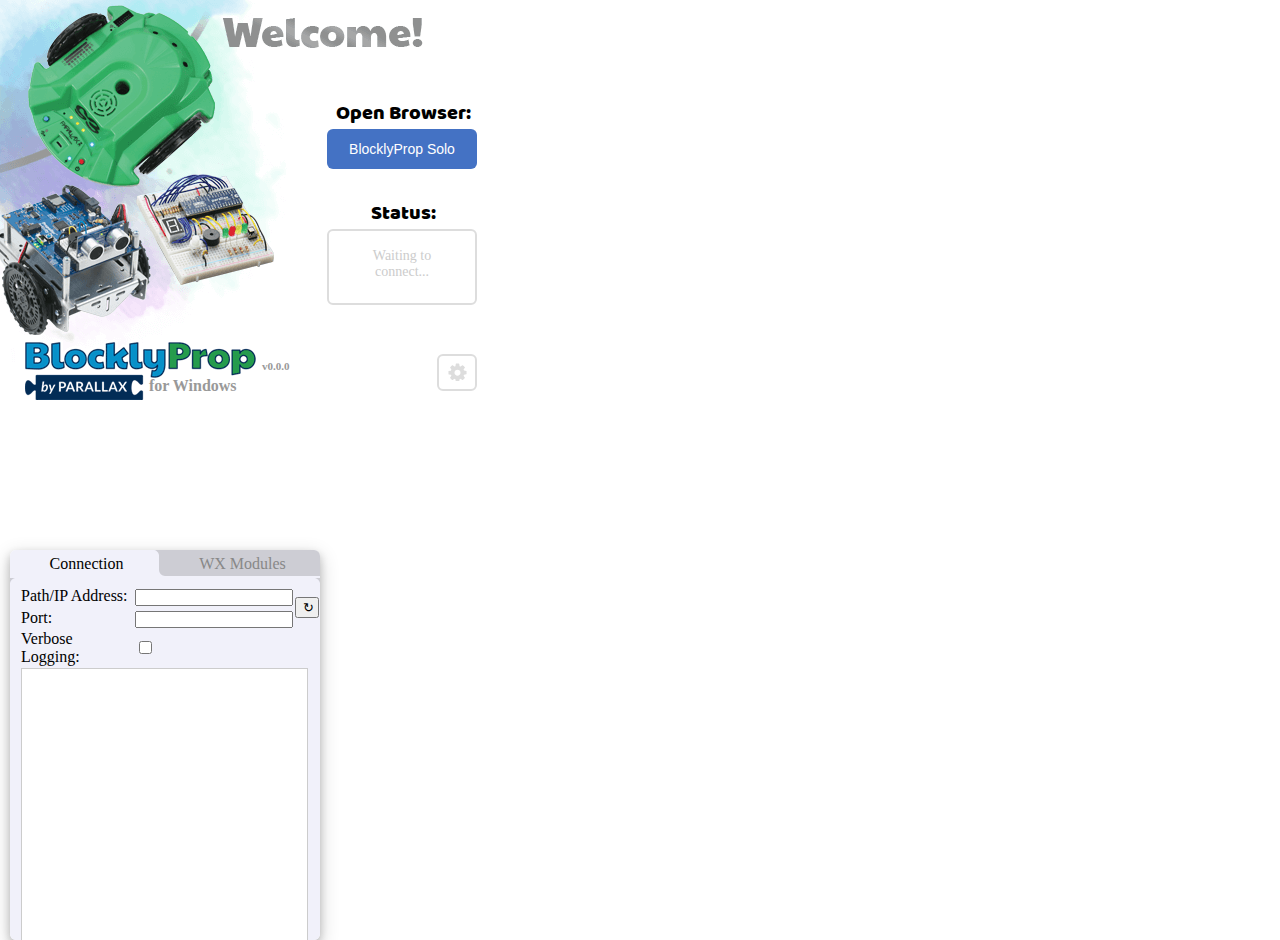
<file: index.html>
<!DOCTYPE html>
<html>
  <head>
    <link rel="stylesheet" href="index.css">
    <script src="sha1.js"></script>
    <script src="messages.js"></script>
    <script src="http.js"></script>
    <script src="index.js"></script>
    <script src="parser.js"></script>
    <script src="port.js"> </script>
    <script src="serial.js"></script>
    <script src="wx.js"></script>
    <script src="loader.js"></script>
  </head>
  <body>
    <div id='settings-pane'>
      <div id="port-path-tab" class="tab-selected tab-left"><a id='ppt'>Connection</a></div>
      <div id="sep-left" style="position:absolute;top:-1px;left:142px;"><svg xmlns="http://www.w3.org/2000/svg" width="13" height="27"><path d="M0,0 L13,0 13,27 A6,6,0,0,1,7,21 L7,6 A6,6,0,0,0,0,1 Z" style="stroke-width:0;fill:rgba(0,0,0,.15);"/></svg></div>
      <div id="sep-right" style="position:absolute;top:-1px;left:154px;visibility:hidden;"><svg xmlns="http://www.w3.org/2000/svg" width="13" height="27"><path d="M13,0 L0,0 0,27 A6,6,0,0,0,6,21 L6,6 A6,6,0,0,1,13,1 Z" style="stroke-width:0;fill:rgba(0,0,0,.15);"/></svg></div>
      <div id="cor-left" style="position:absolute;top:20px;left:0px;"><svg xmlns="http://www.w3.org/2000/svg" width="6" height="6"><path d="M0,0 L5,0 A7,7,0,0,0,0,5 Z" style="stroke-width:0;fill:rgba(0,0,0,.15);"/></svg></div>
      <div id="cor-right" style="position:absolute;top:20px;left:305px;"><svg xmlns="http://www.w3.org/2000/svg" width="6" height="6"><path d="M5,0 L0,0 A7,7,0,0,1,5,5 Z" style="stroke-width:0;fill:rgba(0,0,0,.15);"/></svg></div>
      <div id="wx-module-tab" class="tab-unselect tab-right"><a id='wmt'>WX Modules</a></div>
      <table border="0" cellpadding="0" cellspacing="0" width="100%">
        <tr><td colspan="2" class="folder-page">
          <table border="0" cellpadding="1" cellspacing="0" id="port-path-settings" class='pane-table'>
            <tr>
              <td>Path/IP Address:</td>
              <td><input type="text" id="bpc-url" class="con" style="width:150px;"/></td>
              <td rowspan="2"><button id='refresh-connection' style="width:24px;">&#x21bb;</button></td>
            </tr>
            <tr>
              <td>Port:</td>
              <td><input type="text" id="bpc-port" class="con" style="width:150px;"/></td>
            </tr>
            <tr>
              <td>Verbose Logging:</td>
              <td colspan="2"><input type="checkbox" id="verbose-logging"/></td>
            </tr>
            <tr>
              <td colspan="3"><div id="log" class="con"></div></td>
            </tr>
          </table>
          <table id="wx-module-settings" border="0" cellpadding="1" cellspacing="0" style="visibility:hidden;" class='pane-table'>
            <tr>
              <td>Enable WX Modules:</td>
              <td><input type="checkbox" id="wx-allow"/></td>
            </tr>
            <tr>
              <td>Subnet Mask:</td>
              <td>
                <div>
                  <span id="netmask">
                    <input type="text" id="sm0" class="con" style="width:18px;" value="255"/>.
                    <input type="text" id="sm1" class="con" style="width:18px;" value="255"/>.
                    <input type="text" id="sm2" class="con" style="width:18px;" value="255"/>.
                    <input type="text" id="sm3" class="con" style="width:18px;" value="0"/>&nbsp;
                  </span>
                </div>
            </tr>
            <tr>
              <td colspan="2">WX modules:</td>
            </tr>
            <tr>
              <td colspan="2" id="wx-list" class="con"></td>
            </tr>
          </table>
        </td></tr>
      </table>
    </div>
    
    <div style="top:95px;" class="button-label">
      Open Browser:
    </div>
    <div style="position:absolute; top:125px; left:325px;">
      <button id="open-blocklypropsolo" class="button button-open">BlocklyProp Solo<span class="tooltip">No login required</span></button>
    </div>
    <div style="top:195px;" class="button-label">
      Status:
    </div>
    <div style="position:absolute; top:225px; left:325px;">
      <div>
        <span id="sys-connected" class="status status-green" style="opacity:0.0;">&#10004; Connected</span>
        <span id="sys-waiting" class="status status-clear" style="opacity:1.0; position:absolute; top: 0px; left: 0px;">Waiting to<br>connect...<span class="tooltip">To connect:<br>Open browser to desired<br>site, then navigate to<br>View/Edit project code</span></span>
      </div>
    </div>
    <div style="position:absolute; top:377px; left:149px;">
      <span id="for-os" class="os">for Windows</span>
    </div>
    <div style="position:absolute; top:356px; left:262px;">
      <span id="version-text" class="version">v0.0.0</span>
    </div>
    <div style="position:absolute; top:350px; left:435px;">
      <button id="open-settings" class="button settings">
        <svg xmlns="http://www.w3.org/2000/svg" viewBox="-100 -350 1650 1700" width="20" height="20" style="fill:#ddd;"><path d="m1024 640q0 106-75 181-75 75-181 75-106 0-181-75-75-75-75-181 0-106 75-181 75-75 181-75 106 0 181 75 75 75 75 181zm512 109V527q0-12-8-23-8-11-20-13l-185-28q-19-54-39-91 35-50 107-138 10-12 10-25 0-13-9-23-27-37-99-108-72-71-94-71-12 0-26 9l-138 108q-44-23-91-38-16-136-29-186-7-28-36-28H657q-14 0-24 9Q622-111 621-98L593 86q-49 16-90 37L362 16Q352 7 337 7 323 7 312 18 186 132 147 186q-7 10-7 23 0 12 8 23 15 21 51 67 36 46 54 71-27 50-41 99L29 495Q16 497 8 508 0 518 0 531v222q0 12 8 23 8 11 19 13l186 28q14 46 39 92-40 57-107 138-10 12-10 24 0 10 9 23 26 36 99 108 73 72 95 72 13 0 26-10l138-107q44 23 91 38 16 136 29 186 7 28 36 28h222q14 0 25-8Q914 1391 915 1378l28-184q49-16 90-37l142 107q9 9 24 9 13 0 25-10 129-119 165-170 7-8 7-22 0-12-8-23-15-21-51-66-36-45-54-70 26-50 41-98l183-28q13-2 21-12 8-10 8-23z"/></svg>
      </button>
    </div>

  </body>
</html>
</file>
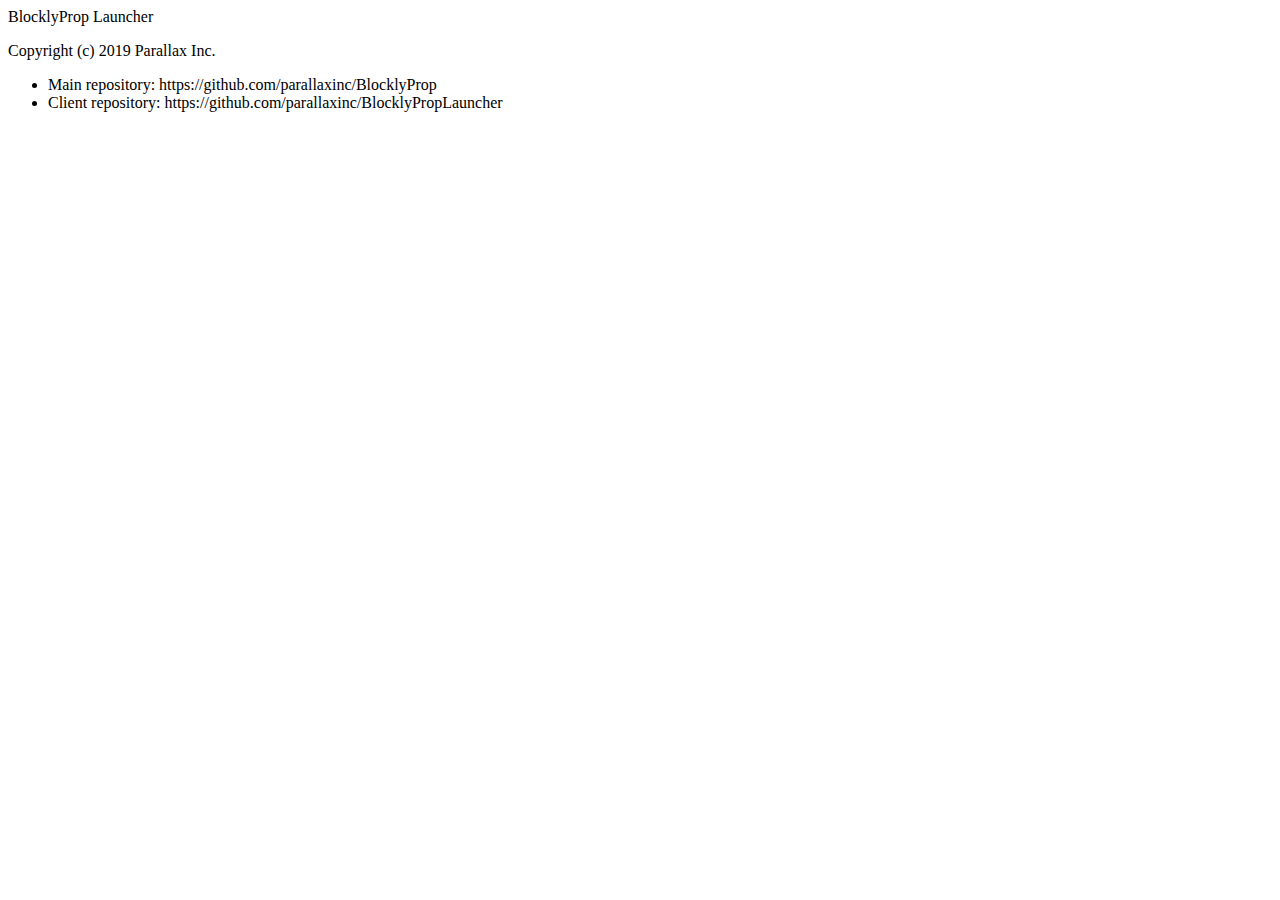
<file: package/mac-resources/license.html>
<html>
<body>

<p>BlocklyProp Launcher</p>
<p>Copyright (c) 2019 Parallax Inc.</p>

<ul>
<li>Main repository: https://github.com/parallaxinc/BlocklyProp</li>
<li>Client repository: https://github.com/parallaxinc/BlocklyPropLauncher</li>
</ul>

</body>
</html>
</file>
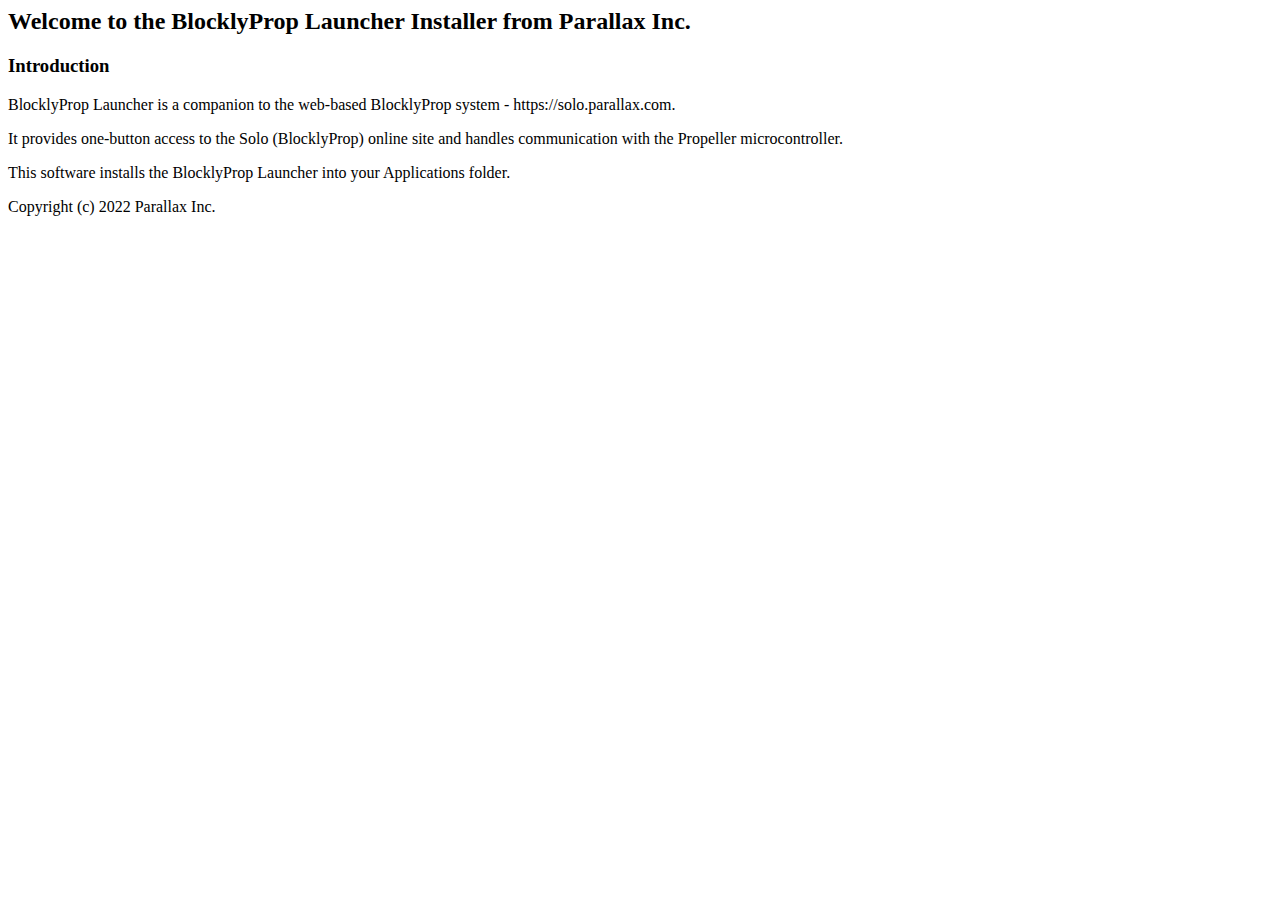
<file: package/mac-resources/welcome.html>
<html>
<body>
  <h2>Welcome to the BlocklyProp Launcher Installer from Parallax Inc.</h2>
  <h3>Introduction</h3>

  <p>BlocklyProp Launcher is a companion to the web-based BlocklyProp system - https://solo.parallax.com.</p>
  <p>It provides one-button access to the Solo (BlocklyProp) online site and handles communication with the Propeller microcontroller.</p>

  <p>This software installs the BlocklyProp Launcher into your Applications folder.</p>

  <p>Copyright (c) 2022 Parallax Inc.</p>
</body>
</html>
</file>
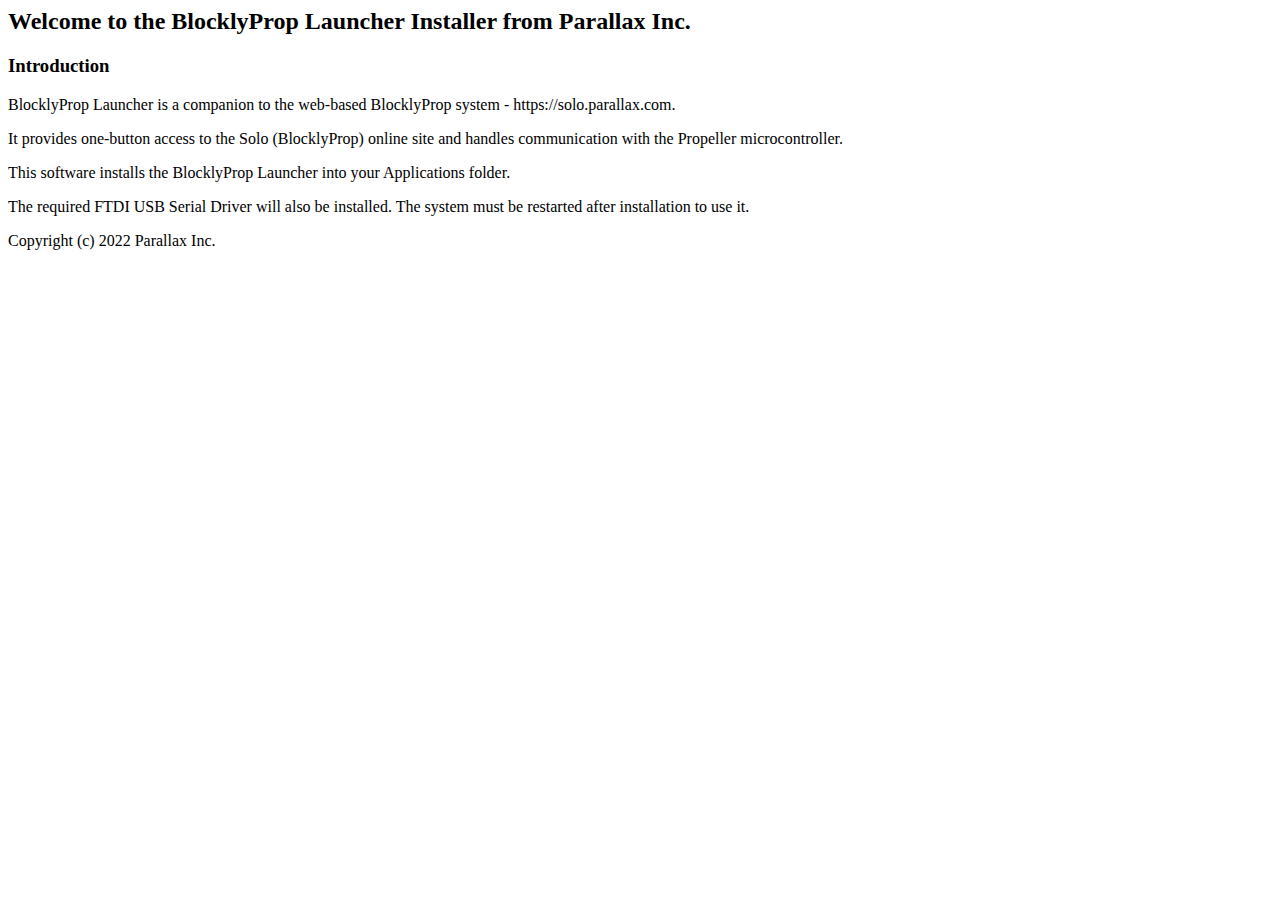
<file: package/mac-resources/welcomeFTDI.html>
<html>
<body>
  <h2>Welcome to the BlocklyProp Launcher Installer from Parallax Inc.</h2>
  <h3>Introduction</h3>

  <p>BlocklyProp Launcher is a companion to the web-based BlocklyProp system - https://solo.parallax.com.</p>
  <p>It provides one-button access to the Solo (BlocklyProp) online site and handles communication with the Propeller microcontroller.</p>

  <p>This software installs the BlocklyProp Launcher into your Applications folder.</p>

  <p>The required FTDI USB Serial Driver will also be installed.  The system must be restarted after installation to use it.</p>

  <p>Copyright (c) 2022 Parallax Inc.</p>
</body>
</html>
</file>
<file: index.css>
@font-face {
  font-family: Baloo Bhaina;
  src: url('assets/BalooBhaina-Regular.ttf'); 
}

html,
body {
  height: 100%;
  margin: 0;
  padding: 0;
  width: 100%;
  background: url(assets/BlocklyProp-Splash.png);
  background-repeat: no-repeat;
}

/*---------------*/
/* Settings Pane */
/*---------------*/

.tab-selected {
  color: #000;
  padding-bottom: 5px;
  z-index: 2;
}

.tab-unselect {
  color: #888;
  background-color: rgba(0,0,0,0.15);
  cursor: pointer;
  padding-bottom: 5px;
  z-index: 2;
}

.tab-left {
  position: absolute;
  top: -1px;
  left: -1px;
  width: 155px;
  height: 16px;
  text-align: center;
  padding-top: 6px;
}

.tab-right {
  position: absolute;
  top: -1px;
  left: 155px;
  width: 155px;
  height: 16px;
  text-align: center;
  padding-top: 6px;
}

.pane-table {
  position: absolute;
  top: 35px;
  left: 10px;
}

.folder-page {
  padding: 5px;
  z-index: 2;
}

.wx-name {
  color: #bbb;
}

.con {
  font-family: Andale Mono, Consolas, monospace;
  font-weight: bold;
  font-size: 10px;
  letter-spacing: -0.7px;
}

#log {
  height: 278px;
  width: 285px;
  overflow-y: scroll;
  background: #fff;
  border: 1px solid #ccc;
  vertical-align: top;
}

#wx-list {
  height: 277px;
  width: 267px;
  overflow-y: scroll;
  background: #fff;
  border: 1px solid #ccc;
  vertical-align: top;
}

#settings-pane {
  position: absolute;
  top: 550px;
  left: 10px;
  padding: 5px;
  width: 300px;
  height: 380px;
  border-radius: 6px;
  overflow: hidden;
  transition-duration: 0.8s;
  background: rgba(240,240,250,0.95);
  box-shadow: 0 4px 8px 0 rgba(0, 0, 0, 0.2), 0 6px 20px 0 rgba(0, 0, 0, 0.19);
}

*:focus {
  outline: none;
}

/*----------------*/
/* Browse Buttons */
/*--------------- */

.button-label {
  position: absolute;
  text-align: center;
  left: 323px;
  width: 160px;
  font-family: Baloo Bhaina, sans-serif;
  font-size: 20px;
}

.button {
  width: 150px;
  border: none;
  color: white;
  padding: 12px 16px;
  text-align: center;
  text-decoration: none;
  display: inline-block;
  font-size: 14px;
  margin: 4px 2px;
  transition: 0.4s;
  cursor: pointer;
  border-radius: 6px;
}

.button:hover {
  box-shadow: 0 4px 8px 0 rgba(0, 0, 0, 0.2), 0 6px 20px 0 rgba(0, 0, 0, 0.19);
}

.button-open {
  background-color: #4472c4;
}

.button-open:hover {
  background-color: #335b9c;
}

.button .tooltip {
  width: 130px;
  /* Vertically position the tip in relation to the button*/
  top: 12px;
}

/*-----------------*/
/* Settings button */
/*-----------------*/

.settings {
  width: 40px;
  padding: 5px;
  background-color: #fff;
  border: 2px solid #ddd;
}

.settings-active {
  width: 40px;
  padding: 5px;
  background-color: #4caf50;
  border: 1px solid #117022;
}

.settings-active:hover {
  background-color: #339037; /* Green */
}

/*-------------------*/
/* Connection status */
/*-------------------*/

.status {
  word-break: break-all;
  padding: 17px 16px;
  text-align: center;
  text-decoration: none;
  display: inline-block;
  font-size: 14px;
  margin: 4px 2px;
  transition: opacity 0.4s;
  border-radius: 6px;
}

.status-clear {
  height: 38px;
  width: 114px;
  background: none;
  color: #ccc;
  border:2px solid #ddd;
}

.status-clear .tooltip {
  width: 200px;
  /* Vertically position the tip in relation to the button*/
  top: -7px;
}

.status-green {
  height: 31px;
  width: 118px;
  background: #4caf50; /* Green */
  padding-top: 27px;
  color: white;
  border: none;
}

/*----------*/
/* Tool Tip */
/*----------*/

.tooltip {
  visibility: hidden;
  width: 100px;              /* Default size */
  background-color: #117022;
  color: #fff;
  text-align: center;
  border-radius: 6px;
  padding-top: 3px;
  padding-bottom: 5px;

  /* Position the tip (left of button)*/
  position: absolute;
  z-index: 1;
  top: 10px;                /* Default position */
  right: 106%;

  /* Fade in tip - takes 4/10 second to go from 0% to 100% opacity */
  opacity: 0.0;
  transition: opacity 0.4s;
}

.tooltip::after {
  content: "";
  position: absolute;
  top: 50%;
  left: 100%;
  margin-top: -5px;
  border-width: 5px;
  border-style: solid;
  border-color: transparent transparent transparent #117022;
}

*:hover > .tooltip {
  visibility: visible;
  opacity: 1.0;
  box-shadow: 0 4px 8px 0 rgba(0, 0, 0, 0.2), 0 6px 20px 0 rgba(0, 0, 0, 0.19);
}

/*--------------------*/
/* App OS and version */
/*--------------------*/

.os {
  color: #999999;
  font-size: 16px;
  font-weight: bold;
}

.version {
  color: #999999;
  font-size: 11px;
  font-weight: bold;
}
</file>
